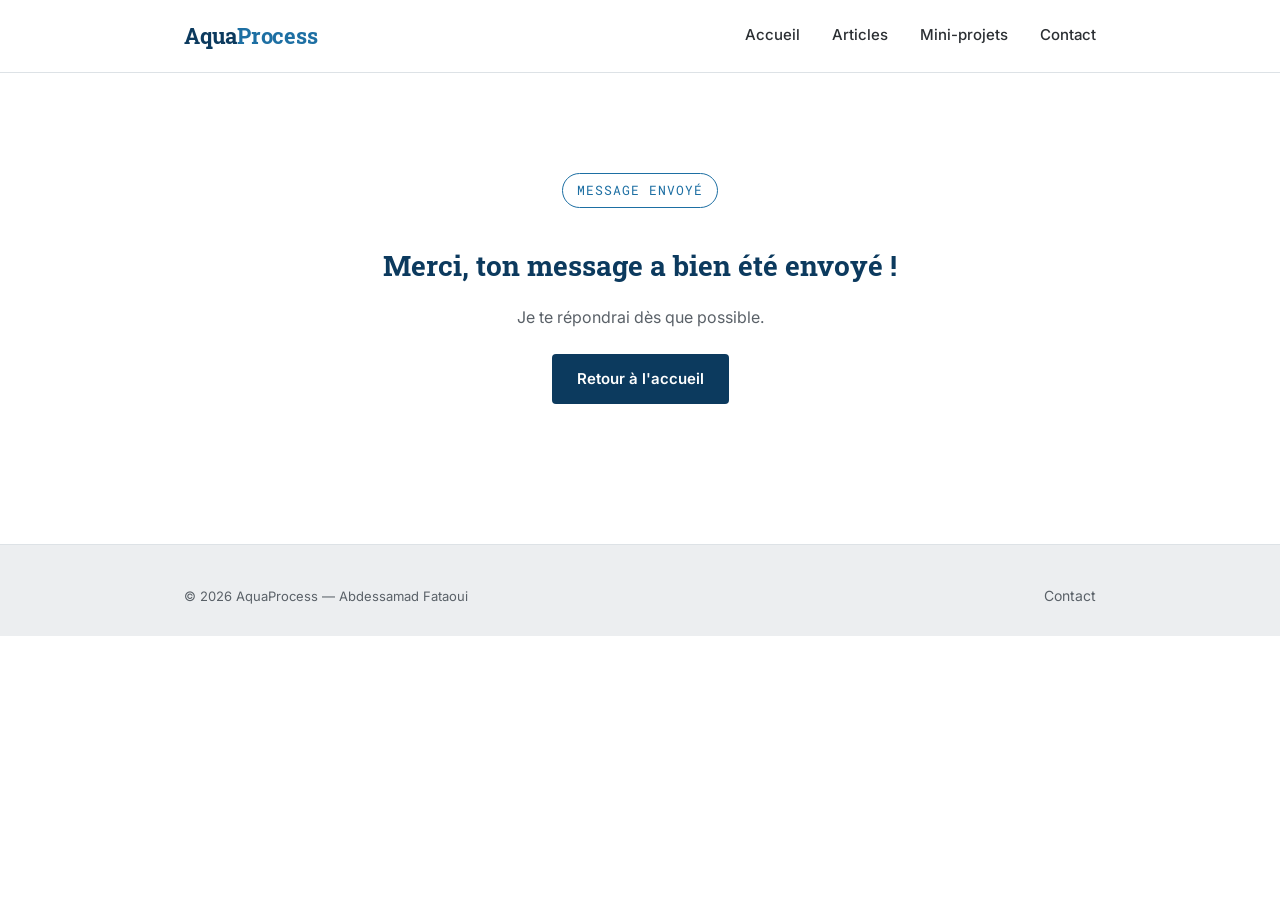
<file: contact-merci.html>
<!DOCTYPE html>
<html lang="fr">
<head>
  <meta charset="UTF-8">
  <meta name="viewport" content="width=device-width, initial-scale=1.0">
  <title>Message envoyé — AquaProcess</title>
  <link rel="preconnect" href="https://fonts.googleapis.com">
  <link href="https://fonts.googleapis.com/css2?family=Inter:wght@400;500;600;700&family=Roboto+Mono:wght@400;500&family=Roboto+Slab:wght@500;700&display=swap" rel="stylesheet">
  <link rel="stylesheet" href="css/style.css">
</head>
<body>

  <header class="entete">
    <div class="conteneur">
      <a href="index.html" class="logo">Aqua<span>Process</span></a>
      <nav class="nav-principale">
        <a href="index.html">Accueil</a>
        <a href="articles.html">Articles</a>
        <a href="projets.html">Mini-projets</a>
        <a href="contact.html">Contact</a>
      </nav>
      <button class="menu-burger" aria-label="Ouvrir le menu">
        <span></span><span></span><span></span>
      </button>
    </div>
  </header>

  <section class="section" style="text-align:center; padding: 100px 0;">
    <div class="conteneur">
      <span class="hero-etiquette">Message envoyé</span>
      <h1 style="font-family: var(--font-titre); color: var(--bleu-fonce); font-size: 28px; margin: 16px 0;">
        Merci, ton message a bien été envoyé !
      </h1>
      <p style="color: var(--gris); margin-bottom: 24px;">
        Je te répondrai dès que possible.
      </p>
      <a href="index.html" class="bouton bouton-principal">Retour à l'accueil</a>
    </div>
  </section>

  <footer class="pied-page">
    <div class="conteneur">
      <span class="pied-copyright">© 2026 AquaProcess — Abdessamad Fataoui</span>
      <div class="pied-liens">
        <a href="contact.html">Contact</a>
      </div>
    </div>
  </footer>

  <script src="css/script.js"></script>
</body>
</html>
</file>
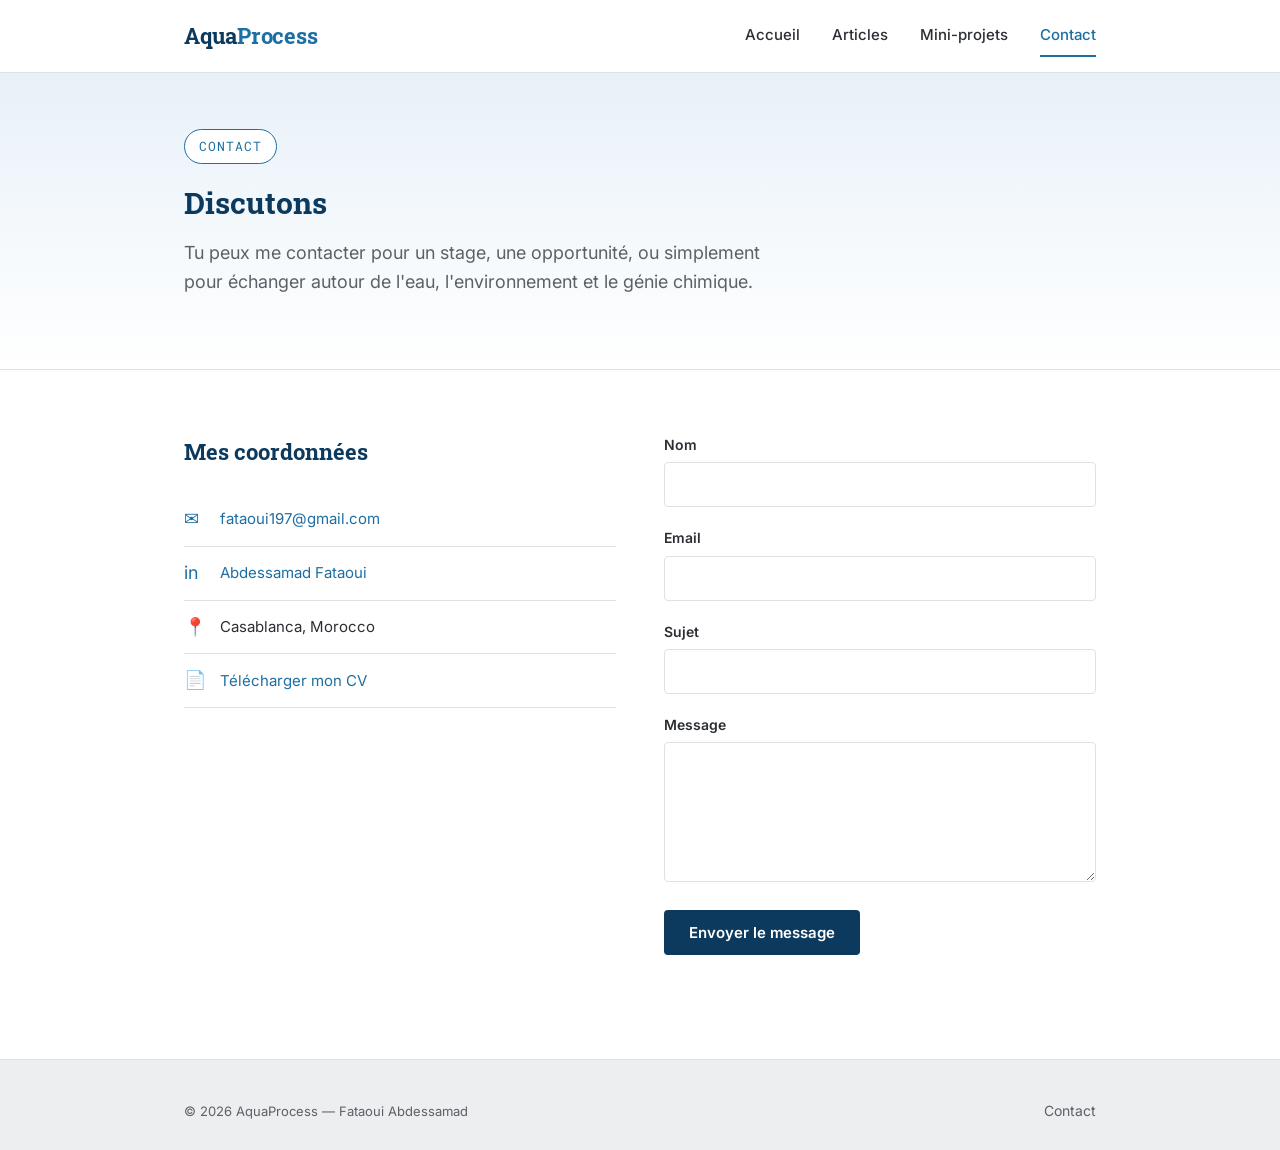
<file: contact.html>
<!DOCTYPE html>
<html lang="fr">
<head>
  <meta charset="UTF-8">
  <meta name="viewport" content="width=device-width, initial-scale=1.0">
  <title>Contact — AquaProcess</title>
  <meta name="description" content="Me contacter pour un stage, un emploi ou une collaboration.">
  <link rel="preconnect" href="https://fonts.googleapis.com">
  <link href="https://fonts.googleapis.com/css2?family=Inter:wght@400;500;600;700&family=Roboto+Mono:wght@400;500&family=Roboto+Slab:wght@500;700&display=swap" rel="stylesheet">
  <link rel="stylesheet" href="css/style.css">
</head>
<body>

  <header class="entete">
    <div class="conteneur">
      <a href="index.html" class="logo">Aqua<span>Process</span></a>
      <nav class="nav-principale">
        <a href="index.html">Accueil</a>
        <a href="articles.html">Articles</a>
        <a href="projets.html">Mini-projets</a>
        <a href="contact.html" class="actif">Contact</a>
      </nav>
      <button class="menu-burger" aria-label="Ouvrir le menu">
        <span></span><span></span><span></span>
      </button>
    </div>
  </header>

  <section class="hero" style="padding: 56px 0 40px;">
    <div class="conteneur">
      <span class="hero-etiquette">Contact</span>
      <h1 style="font-size: 30px;">Discutons</h1>
      <p>
        <!-- TODO : remplace cette phrase par ton propre message -->
        Tu peux me contacter pour un stage, une opportunité, ou simplement pour
        échanger autour de l'eau, l'environnement et le génie chimique.
      </p>
    </div>
  </section>

  <section class="section">
    <div class="conteneur">
      <div class="contact-grille">

        <!-- ===== Colonne infos de contact — À REMPLIR ===== -->
        <div class="contact-info">
          <h2>Mes coordonnées</h2>
          <p><!-- TODO : phrase d'intro libre, optionnelle --></p>

          <div class="contact-lien-item">
            <span class="icone">✉</span>
            <!-- TODO : remplace par ton email -->
            <a href="mailto:ton.email@exemple.com">fataoui197@gmail.com</a>
          </div>

          <div class="contact-lien-item">
            <span class="icone">in</span>
            <!-- TODO : remplace par ton lien LinkedIn -->
            <a href="https://www.linkedin.com/in/ton-profil" target="_blank" rel="noopener">Abdessamad Fataoui</a>
          </div>

          <div class="contact-lien-item">
            <span class="icone">📍</span>
            <!-- TODO : remplace par ta ville / région -->
            <span>Casablanca, Morocco</span>
          </div>

          <div class="contact-lien-item">
            <span class="icone">📄</span>
            <!-- TODO : optionnel, lien vers un CV ou retire cette ligne -->
            <a href="#">Télécharger mon CV</a>
          </div>
        </div>

        <!-- ===== Colonne formulaire ===== -->
        <div>
          <!--
            Formulaire connecté à Netlify Forms : aucun service externe
            ni code serveur nécessaire. Netlify détecte ce formulaire au
            moment du déploiement grâce à data-netlify="true".
          -->
          <form
            class="formulaire"
            name="contact"
            method="POST"
            data-netlify="true"
            netlify-honeypot="bot-field"
            action="/contact-merci.html"
          >
            <input type="hidden" name="form-name" value="contact">

            <!-- Piège anti-robot, invisible pour un humain -->
            <p style="display:none;">
              <label>Ne pas remplir si vous êtes humain : <input name="bot-field"></label>
            </p>

            <div class="champ">
              <label for="nom">Nom</label>
              <input type="text" id="nom" name="nom" required>
            </div>
            <div class="champ">
              <label for="email">Email</label>
              <input type="email" id="email" name="email" required>
            </div>
            <div class="champ">
              <label for="sujet">Sujet</label>
              <input type="text" id="sujet" name="sujet">
            </div>
            <div class="champ">
              <label for="message">Message</label>
              <textarea id="message" name="message" required></textarea>
            </div>
            <button type="submit" class="bouton bouton-principal">Envoyer le message</button>
          </form>
        </div>

      </div>
    </div>
  </section>

  <footer class="pied-page">
    <div class="conteneur">
      <span class="pied-copyright">© 2026 AquaProcess — Fataoui Abdessamad</span>
      <div class="pied-liens">
        <a href="contact.html">Contact</a>
      </div>
    </div>
  </footer>

  <script src="css/script.js"></script>
</body>
</html>
</file>
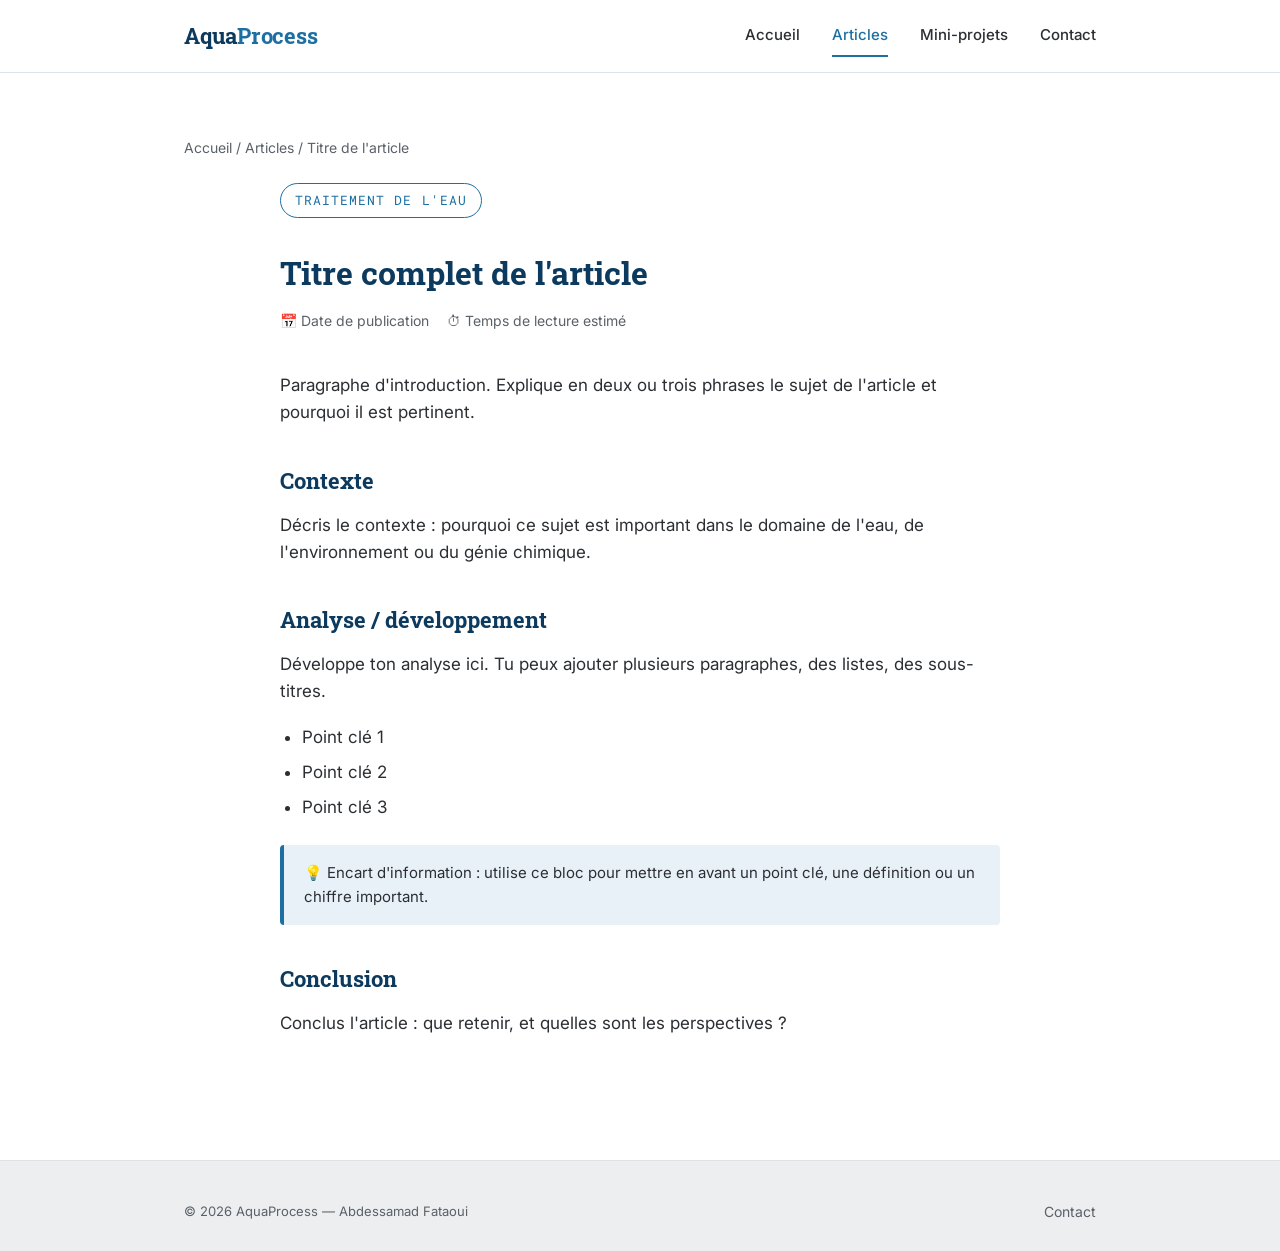
<file: articles/modele-article.html>
<!DOCTYPE html>
<html lang="fr">
<head>
  <meta charset="UTF-8">
  <meta name="viewport" content="width=device-width, initial-scale=1.0">
  <!-- TODO : remplace le titre -->
  <title>Titre de l'article — AquaProcess</title>
  <meta name="description" content="Résumé court de l'article pour le référencement.">
  <link rel="preconnect" href="https://fonts.googleapis.com">
  <link href="https://fonts.googleapis.com/css2?family=Inter:wght@400;500;600;700&family=Roboto+Mono:wght@400;500&family=Roboto+Slab:wght@500;700&display=swap" rel="stylesheet">
  <link rel="stylesheet" href="../css/style.css">
</head>
<body>

  <header class="entete">
    <div class="conteneur">
      <a href="../index.html" class="logo">Aqua<span>Process</span></a>
      <nav class="nav-principale">
        <a href="../index.html">Accueil</a>
        <a href="../articles.html" class="actif">Articles</a>
        <a href="../projets.html">Mini-projets</a>
        <a href="../contact.html">Contact</a>
      </nav>
      <button class="menu-burger" aria-label="Ouvrir le menu">
        <span></span><span></span><span></span>
      </button>
    </div>
  </header>

  <section class="section">
    <div class="conteneur">

      <p class="fil-ariane">
        <a href="../index.html">Accueil</a> /
        <a href="../articles.html">Articles</a> /
        <!-- TODO : titre court de l'article -->
        Titre de l'article
      </p>

      <div class="article-entete">
        <!-- TODO : thématique de l'article -->
        <span class="hero-etiquette">Traitement de l'eau</span>
        <!-- TODO : titre complet -->
        <h1>Titre complet de l'article</h1>
        <div class="article-meta">
          <!-- TODO : date de publication -->
          <span>📅 Date de publication</span>
          <!-- TODO : temps de lecture estimé -->
          <span>⏱ Temps de lecture estimé</span>
        </div>
      </div>

      <div class="contenu-article">

        <!-- TODO : paragraphe d'introduction — pose le sujet et pourquoi il t'intéresse -->
        <p>
          Paragraphe d'introduction. Explique en deux ou trois phrases le sujet
          de l'article et pourquoi il est pertinent.
        </p>

        <h2>Contexte</h2>
        <p>
          <!-- TODO : contexte technique ou d'actualité du sujet -->
          Décris le contexte : pourquoi ce sujet est important dans le domaine
          de l'eau, de l'environnement ou du génie chimique.
        </p>

        <h2>Analyse / développement</h2>
        <p>
          <!-- TODO : ton analyse, tes arguments, tes explications techniques -->
          Développe ton analyse ici. Tu peux ajouter plusieurs paragraphes,
          des listes, des sous-titres.
        </p>

        <ul>
          <li>Point clé 1</li>
          <li>Point clé 2</li>
          <li>Point clé 3</li>
        </ul>

        <!-- Encart optionnel pour mettre en valeur une info importante -->
        <div class="encart-info">
          <!-- TODO : une info, un chiffre clé, ou une définition importante -->
          💡 Encart d'information : utilise ce bloc pour mettre en avant
          un point clé, une définition ou un chiffre important.
        </div>

        <h2>Conclusion</h2>
        <p>
          <!-- TODO : ta conclusion, ton avis, ou les perspectives -->
          Conclus l'article : que retenir, et quelles sont les perspectives ?
        </p>

      </div>
    </div>
  </section>

  <footer class="pied-page">
    <div class="conteneur">
      <span class="pied-copyright">© 2026 AquaProcess — Abdessamad Fataoui</span>
      <div class="pied-liens">
        <a href="../contact.html">Contact</a>
      </div>
    </div>
  </footer>

  <script src="../css/script.js"></script>
</body>
</html>
</file>
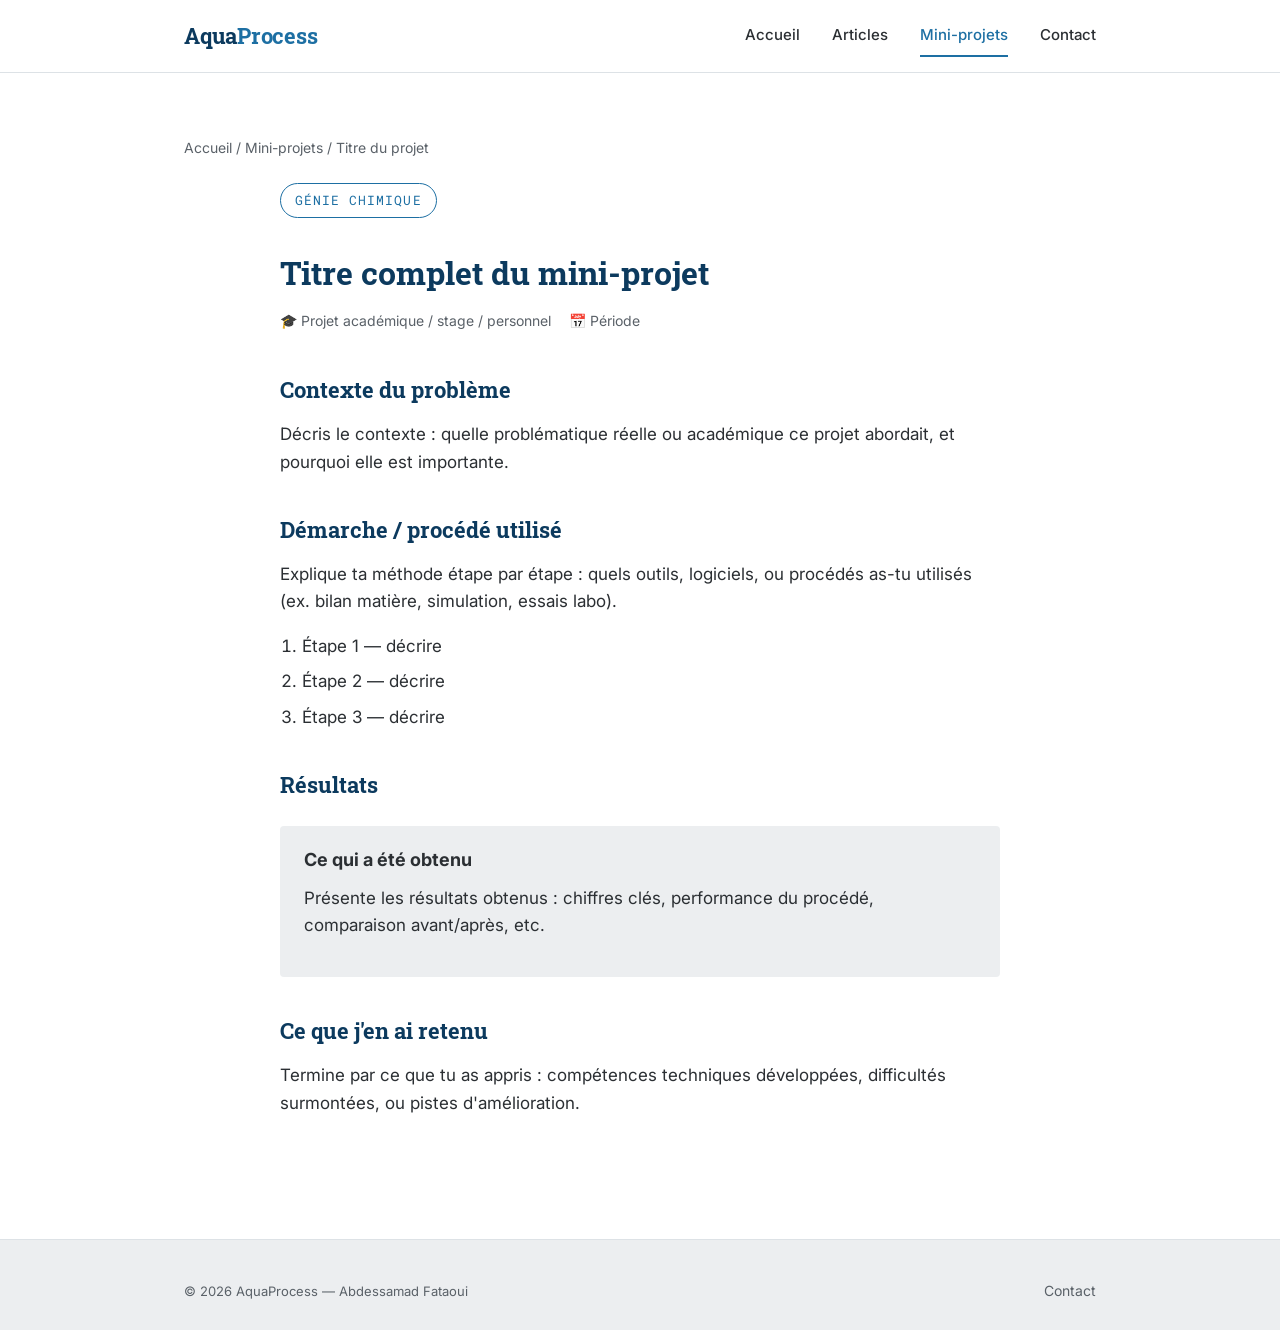
<file: projets/modele-projet.html>
<!DOCTYPE html>
<html lang="fr">
<head>
  <meta charset="UTF-8">
  <meta name="viewport" content="width=device-width, initial-scale=1.0">
  <!-- TODO : remplace le titre -->
  <title>Titre du mini-projet — AquaProcess</title>
  <meta name="description" content="Résumé court du projet pour le référencement.">
  <link rel="preconnect" href="https://fonts.googleapis.com">
  <link href="https://fonts.googleapis.com/css2?family=Inter:wght@400;500;600;700&family=Roboto+Mono:wght@400;500&family=Roboto+Slab:wght@500;700&display=swap" rel="stylesheet">
  <link rel="stylesheet" href="../css/style.css">
</head>
<body>

  <header class="entete">
    <div class="conteneur">
      <a href="../index.html" class="logo">Aqua<span>Process</span></a>
      <nav class="nav-principale">
        <a href="../index.html">Accueil</a>
        <a href="../articles.html">Articles</a>
        <a href="../projets.html" class="actif">Mini-projets</a>
        <a href="../contact.html">Contact</a>
      </nav>
      <button class="menu-burger" aria-label="Ouvrir le menu">
        <span></span><span></span><span></span>
      </button>
    </div>
  </header>

  <section class="section">
    <div class="conteneur">

      <p class="fil-ariane">
        <a href="../index.html">Accueil</a> /
        <a href="../projets.html">Mini-projets</a> /
        <!-- TODO : titre court du projet -->
        Titre du projet
      </p>

      <div class="article-entete">
        <!-- TODO : thématique du projet -->
        <span class="hero-etiquette">Génie chimique</span>
        <!-- TODO : titre complet -->
        <h1>Titre complet du mini-projet</h1>
        <div class="article-meta">
          <!-- TODO : type de projet -->
          <span>🎓 Projet académique / stage / personnel</span>
          <!-- TODO : période -->
          <span>📅 Période</span>
        </div>
      </div>

      <div class="contenu-article">

        <h2>Contexte du problème</h2>
        <p>
          <!-- TODO : quel problème concret ce projet résout-il ? -->
          Décris le contexte : quelle problématique réelle ou académique
          ce projet abordait, et pourquoi elle est importante.
        </p>

        <h2>Démarche / procédé utilisé</h2>
        <p>
          <!-- TODO : ta méthode, les outils, les étapes du procédé -->
          Explique ta méthode étape par étape : quels outils, logiciels,
          ou procédés as-tu utilisés (ex. bilan matière, simulation, essais labo).
        </p>

        <ol>
          <li>Étape 1 — décrire</li>
          <li>Étape 2 — décrire</li>
          <li>Étape 3 — décrire</li>
        </ol>

        <!-- Zone optionnelle pour insérer un schéma, graphique ou image -->
        <!-- <img src="../images/nom-image.png" alt="Description de l'image"> -->

        <h2>Résultats</h2>
        <div class="encart-resultat">
          <h3>Ce qui a été obtenu</h3>
          <p>
            <!-- TODO : résultats chiffrés ou qualitatifs -->
            Présente les résultats obtenus : chiffres clés, performance du
            procédé, comparaison avant/après, etc.
          </p>
        </div>

        <h2>Ce que j'en ai retenu</h2>
        <p>
          <!-- TODO : apprentissages, difficultés rencontrées, compétences développées -->
          Termine par ce que tu as appris : compétences techniques développées,
          difficultés surmontées, ou pistes d'amélioration.
        </p>

      </div>
    </div>
  </section>

  <footer class="pied-page">
    <div class="conteneur">
      <span class="pied-copyright">© 2026 AquaProcess — Abdessamad Fataoui</span>
      <div class="pied-liens">
        <a href="../contact.html">Contact</a>
      </div>
    </div>
  </footer>

  <script src="../css/script.js"></script>
</body>
</html>
</file>
<file: css/style.css>
/* ===========================================================
   AquaProcess — feuille de style principale
   Style sobre et technique : bleu / blanc / gris
   =========================================================== */

:root {
  --bleu-fonce: #0c3a5e;
  --bleu: #1d6fa3;
  --bleu-clair: #e8f1f8;
  --gris-fonce: #2b2f33;
  --gris: #5a6168;
  --gris-clair: #eceef0;
  --blanc: #ffffff;
  --bordure: #dde2e6;

  --font-titre: "Roboto Slab", Georgia, serif;
  --font-corps: "Inter", "Segoe UI", Arial, sans-serif;
  --font-mono: "Roboto Mono", Consolas, monospace;

  --max-largeur: 960px;
  --rayon: 4px;
}

* {
  margin: 0;
  padding: 0;
  box-sizing: border-box;
}

html {
  scroll-behavior: smooth;
}

body {
  font-family: var(--font-corps);
  color: var(--gris-fonce);
  background-color: var(--blanc);
  line-height: 1.6;
  font-size: 16px;
}

img {
  max-width: 100%;
  display: block;
}

a {
  color: var(--bleu);
  text-decoration: none;
}

a:hover {
  text-decoration: underline;
}

.conteneur {
  max-width: var(--max-largeur);
  margin: 0 auto;
  padding: 0 24px;
}

/* ---------- En-tête / Navigation ---------- */

.entete {
  border-bottom: 1px solid var(--bordure);
  background-color: var(--blanc);
  position: sticky;
  top: 0;
  z-index: 100;
}

.entete .conteneur {
  display: flex;
  align-items: center;
  justify-content: space-between;
  height: 72px;
}

.logo {
  font-family: var(--font-titre);
  font-size: 22px;
  font-weight: 700;
  color: var(--bleu-fonce);
  letter-spacing: -0.01em;
}

.logo span {
  color: var(--bleu);
}

.nav-principale {
  display: flex;
  gap: 32px;
}

.nav-principale a {
  color: var(--gris-fonce);
  font-size: 15px;
  font-weight: 500;
  text-decoration: none;
  padding: 8px 0;
  border-bottom: 2px solid transparent;
  transition: border-color 0.2s, color 0.2s;
}

.nav-principale a:hover,
.nav-principale a.actif {
  color: var(--bleu);
  border-bottom-color: var(--bleu);
  text-decoration: none;
}

.menu-burger {
  display: none;
  flex-direction: column;
  gap: 5px;
  background: none;
  border: none;
  cursor: pointer;
  padding: 8px;
}

.menu-burger span {
  width: 24px;
  height: 2px;
  background-color: var(--gris-fonce);
}

/* ---------- Bannière d'accueil (Hero) ---------- */

.hero {
  background: linear-gradient(180deg, var(--bleu-clair) 0%, var(--blanc) 100%);
  padding: 80px 0 64px;
  border-bottom: 1px solid var(--bordure);
  position: relative;
  overflow: hidden;
}

.hero-canvas {
  position: absolute;
  top: 0;
  left: 0;
  width: 100%;
  height: 100%;
  z-index: 0;
  pointer-events: auto;
}

.hero .conteneur {
  position: relative;
  z-index: 1;
}

.hero-etiquette {
  display: inline-block;
  font-family: var(--font-mono);
  font-size: 13px;
  text-transform: uppercase;
  letter-spacing: 0.08em;
  color: var(--bleu);
  background-color: var(--blanc);
  border: 1px solid var(--bleu);
  border-radius: 999px;
  padding: 6px 14px;
  margin-bottom: 20px;
  position: relative;
}

.hero h1 {
  font-family: var(--font-titre);
  font-size: 38px;
  font-weight: 700;
  color: var(--bleu-fonce);
  line-height: 1.25;
  max-width: 700px;
  margin-bottom: 18px;
  position: relative;
}

.hero p {
  font-size: 18px;
  color: var(--gris);
  max-width: 580px;
  margin-bottom: 32px;
  position: relative;
}

.hero-actions {
  display: flex;
  gap: 16px;
  flex-wrap: wrap;
}

/* ---------- Boutons ---------- */

.bouton {
  display: inline-flex;
  align-items: center;
  gap: 8px;
  font-family: var(--font-corps);
  font-size: 15px;
  font-weight: 600;
  padding: 12px 24px;
  border-radius: var(--rayon);
  border: 1px solid transparent;
  cursor: pointer;
  transition: background-color 0.2s, color 0.2s, border-color 0.2s;
}

.bouton-principal {
  background-color: var(--bleu-fonce);
  color: var(--blanc);
}

.bouton-principal:hover {
  background-color: var(--bleu);
  text-decoration: none;
}

.bouton-secondaire {
  background-color: var(--blanc);
  color: var(--bleu-fonce);
  border-color: var(--bleu-fonce);
}

.bouton-secondaire:hover {
  background-color: var(--bleu-clair);
  text-decoration: none;
}

/* ---------- Sections génériques ---------- */

.section {
  padding: 64px 0;
}

.section-grise {
  background-color: var(--gris-clair);
}

.section-entete {
  display: flex;
  justify-content: space-between;
  align-items: baseline;
  margin-bottom: 36px;
  flex-wrap: wrap;
  gap: 12px;
}

.section-entete h2 {
  font-family: var(--font-titre);
  font-size: 26px;
  color: var(--bleu-fonce);
}

.section-entete .lien-voir-tout {
  font-size: 14px;
  font-weight: 600;
}

.section-intro {
  color: var(--gris);
  font-size: 16px;
  max-width: 640px;
  margin-bottom: 36px;
}

/* ---------- Grilles de cartes ---------- */

.grille-cartes {
  display: grid;
  grid-template-columns: repeat(3, 1fr);
  gap: 24px;
}

.carte {
  background-color: var(--blanc);
  border: 1px solid var(--bordure);
  border-radius: var(--rayon);
  padding: 24px;
  display: flex;
  flex-direction: column;
  transition: border-color 0.2s, box-shadow 0.2s;
}

.carte:hover {
  border-color: var(--bleu);
  box-shadow: 0 4px 16px rgba(12, 58, 94, 0.08);
}

.carte-etiquette {
  font-family: var(--font-mono);
  font-size: 12px;
  text-transform: uppercase;
  letter-spacing: 0.06em;
  color: var(--bleu);
  margin-bottom: 10px;
}

.carte h3 {
  font-family: var(--font-titre);
  font-size: 19px;
  color: var(--gris-fonce);
  margin-bottom: 10px;
  line-height: 1.35;
}

.carte p {
  font-size: 14.5px;
  color: var(--gris);
  flex-grow: 1;
  margin-bottom: 16px;
}

.carte-meta {
  display: flex;
  justify-content: space-between;
  align-items: center;
  font-size: 13px;
  color: var(--gris);
  border-top: 1px solid var(--bordure);
  padding-top: 14px;
}

.carte-lien {
  font-size: 14px;
  font-weight: 600;
}

/* État vide (placeholder) pour cartes pas encore remplies */

.carte-vide {
  border-style: dashed;
  align-items: center;
  justify-content: center;
  text-align: center;
  color: var(--gris);
  background-color: var(--gris-clair);
}

.carte-vide .icone-vide {
  font-size: 28px;
  margin-bottom: 12px;
  color: var(--bleu);
}

/* ---------- Filtres (pages Articles / Mini-projets) ---------- */

.filtres {
  display: flex;
  gap: 10px;
  margin-bottom: 32px;
  flex-wrap: wrap;
}

.filtre {
  font-size: 14px;
  font-weight: 500;
  padding: 8px 16px;
  border: 1px solid var(--bordure);
  border-radius: 999px;
  background-color: var(--blanc);
  color: var(--gris-fonce);
  cursor: pointer;
}

.filtre.actif {
  background-color: var(--bleu-fonce);
  color: var(--blanc);
  border-color: var(--bleu-fonce);
}

/* ---------- À propos / bandeau compétences ---------- */

.bandeau-competences {
  display: grid;
  grid-template-columns: repeat(4, 1fr);
  gap: 24px;
  text-align: center;
}

.competence-item {
  padding: 20px;
}

.competence-item .icone {
  font-size: 30px;
  color: var(--bleu);
  margin-bottom: 12px;
}

.competence-item h4 {
  font-size: 15px;
  color: var(--gris-fonce);
  margin-bottom: 6px;
}

.competence-item p {
  font-size: 13.5px;
  color: var(--gris);
}

/* ---------- Page article / projet détaillé ---------- */

.fil-ariane {
  font-size: 14px;
  color: var(--gris);
  margin-bottom: 24px;
}

.fil-ariane a {
  color: var(--gris);
}

.article-entete {
  max-width: 720px;
  margin: 0 auto 40px;
  text-align: left;
}

.article-entete h1 {
  font-family: var(--font-titre);
  font-size: 32px;
  color: var(--bleu-fonce);
  line-height: 1.3;
  margin: 14px 0 16px;
}

.article-meta {
  display: flex;
  gap: 18px;
  font-size: 14px;
  color: var(--gris);
  flex-wrap: wrap;
}

.contenu-article {
  max-width: 720px;
  margin: 0 auto;
  font-size: 17px;
  color: var(--gris-fonce);
}

.contenu-article h2 {
  font-family: var(--font-titre);
  font-size: 22px;
  color: var(--bleu-fonce);
  margin: 36px 0 14px;
}

.contenu-article h3 {
  font-size: 18px;
  color: var(--gris-fonce);
  margin: 28px 0 10px;
}

.contenu-article p {
  margin-bottom: 18px;
}

.contenu-article ul,
.contenu-article ol {
  margin: 0 0 18px 22px;
}

.contenu-article li {
  margin-bottom: 8px;
}

.encart-info {
  background-color: var(--bleu-clair);
  border-left: 4px solid var(--bleu);
  padding: 16px 20px;
  border-radius: var(--rayon);
  font-size: 15px;
  margin: 24px 0;
}

.encart-resultat {
  background-color: var(--gris-clair);
  border-radius: var(--rayon);
  padding: 20px 24px;
  margin: 24px 0;
}

.encart-resultat h3 {
  margin-top: 0;
}

/* ---------- Formulaire de contact ---------- */

.formulaire {
  max-width: 560px;
  margin: 0 auto;
}

.champ {
  margin-bottom: 20px;
}

.champ label {
  display: block;
  font-size: 14px;
  font-weight: 600;
  color: var(--gris-fonce);
  margin-bottom: 6px;
}

.champ input,
.champ textarea {
  width: 100%;
  font-family: var(--font-corps);
  font-size: 15px;
  padding: 12px 14px;
  border: 1px solid var(--bordure);
  border-radius: var(--rayon);
  color: var(--gris-fonce);
  background-color: var(--blanc);
}

.champ input:focus,
.champ textarea:focus {
  outline: none;
  border-color: var(--bleu);
  box-shadow: 0 0 0 3px var(--bleu-clair);
}

.champ textarea {
  resize: vertical;
  min-height: 140px;
}

.contact-grille {
  display: grid;
  grid-template-columns: 1fr 1fr;
  gap: 48px;
  align-items: start;
}

.contact-info h2 {
  font-family: var(--font-titre);
  font-size: 22px;
  color: var(--bleu-fonce);
  margin-bottom: 16px;
}

.contact-info p {
  color: var(--gris);
  margin-bottom: 24px;
}

.contact-lien-item {
  display: flex;
  align-items: center;
  gap: 12px;
  padding: 12px 0;
  border-bottom: 1px solid var(--bordure);
  font-size: 15px;
}

.contact-lien-item .icone {
  color: var(--bleu);
  font-size: 18px;
  width: 24px;
}

/* ---------- Pied de page ---------- */

.pied-page {
  border-top: 1px solid var(--bordure);
  background-color: var(--gris-clair);
  padding: 40px 0 28px;
  margin-top: 40px;
}

.pied-page .conteneur {
  display: flex;
  justify-content: space-between;
  align-items: center;
  flex-wrap: wrap;
  gap: 16px;
}

.pied-liens {
  display: flex;
  gap: 24px;
}

.pied-liens a {
  color: var(--gris);
  font-size: 14px;
}

.pied-copyright {
  font-size: 13px;
  color: var(--gris);
}

/* ---------- Responsive ---------- */

@media (max-width: 860px) {
  .grille-cartes {
    grid-template-columns: repeat(2, 1fr);
  }
  .bandeau-competences {
    grid-template-columns: repeat(2, 1fr);
  }
  .contact-grille {
    grid-template-columns: 1fr;
    gap: 32px;
  }
}

@media (max-width: 640px) {
  .nav-principale {
    display: none;
    position: absolute;
    top: 72px;
    left: 0;
    right: 0;
    background-color: var(--blanc);
    border-bottom: 1px solid var(--bordure);
    flex-direction: column;
    gap: 0;
    padding: 8px 24px 16px;
  }
  .nav-principale.ouvert {
    display: flex;
  }
  .nav-principale a {
    padding: 12px 0;
    border-bottom: 1px solid var(--bordure);
  }
  .menu-burger {
    display: flex;
  }
  .hero h1 {
    font-size: 28px;
  }
  .hero p {
    font-size: 16px;
  }
  .grille-cartes {
    grid-template-columns: 1fr;
  }
  .bandeau-competences {
    grid-template-columns: 1fr;
  }
  .section {
    padding: 48px 0;
  }
}
</file>
